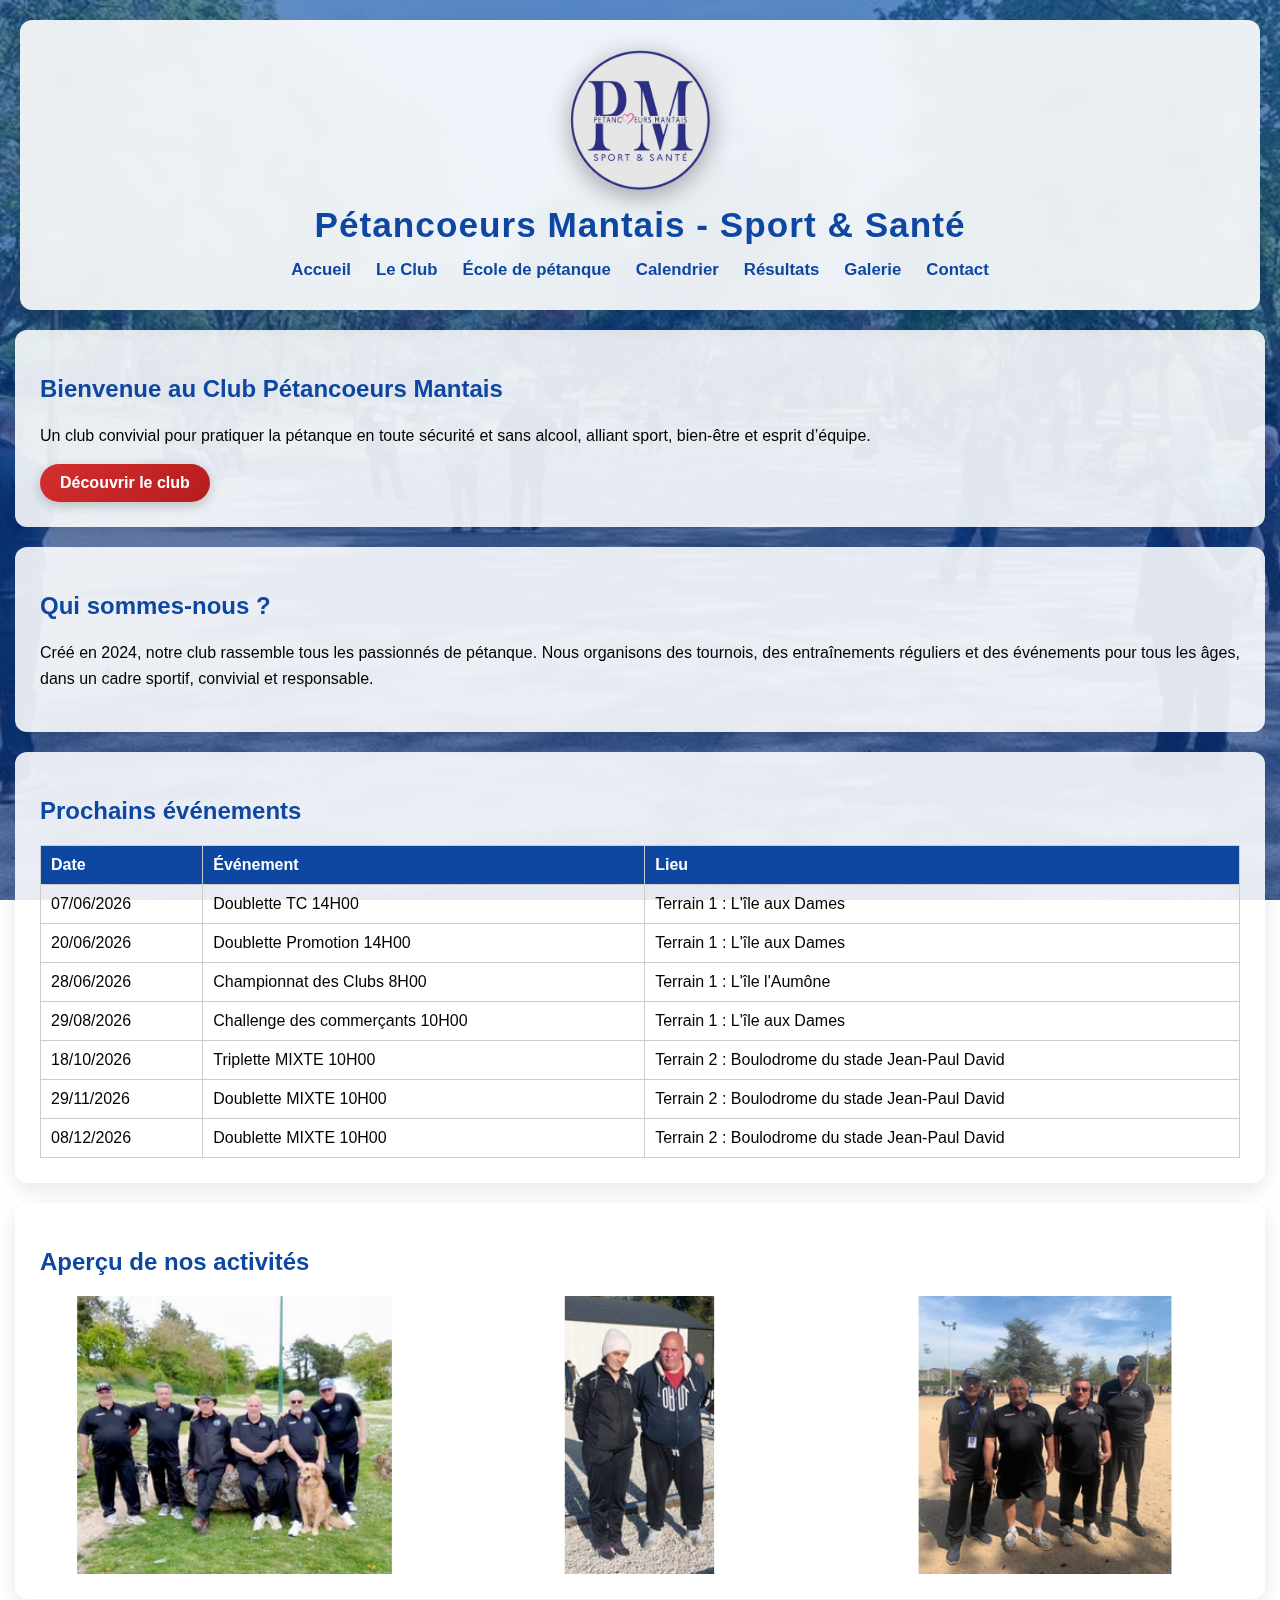
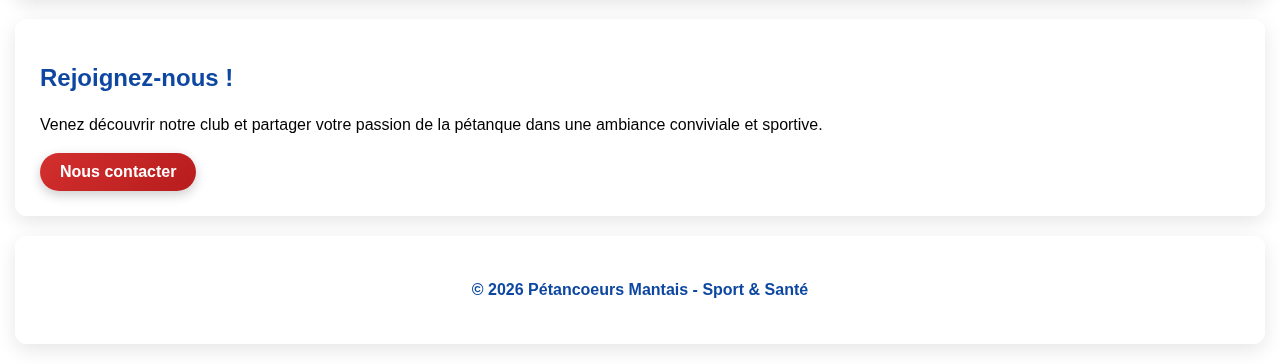
<file: index.html>
<!DOCTYPE html>
<html lang="fr">

<head>
    <meta charset="UTF-8">
    <meta name="viewport" content="width=device-width, initial-scale=1.0">
    <meta name="description" content="Club Pétancoeurs Mantais - Sport & Santé. Club de pétanque convivial, compétitions, entraînements et événements sans alcool.">
    <meta name="author" content="Pétancoeurs Mantais">
    <title>Pétancoeurs Mantais - Accueil</title>

    <link rel="stylesheet" href="style.css">
</head>

<body>

<header>
    <div class="header-content">
        <img src="images/logopm.png" alt="Logo du club Pétancoeurs Mantais" class="logo">
        <h1>Pétancoeurs Mantais - Sport & Santé</h1>

        <nav aria-label="Navigation principale">
            <a href="index.html">Accueil</a>
            <a href="club.html">Le Club</a>
            <a href="ecole.html">École de pétanque</a>
            <a href="calendrier.html">Calendrier</a>
            <a href="resultats.html">Résultats</a>
            <a href="galerie.html">Galerie</a>
            <a href="contact.html">Contact</a>
        </nav>
    </div>
</header>

<main>

    <!-- HERO -->
    <section class="hero">
        <div class="hero-content">
            <h2>Bienvenue au Club Pétancoeurs Mantais</h2>
            <p>
                Un club convivial pour pratiquer la pétanque en toute sécurité et sans alcool,
                alliant sport, bien-être et esprit d’équipe.
            </p>
            <a href="club.html" class="btn">Découvrir le club</a>
        </div>
    </section>

    <!-- PRESENTATION -->
    <section class="presentation">
        <h2>Qui sommes-nous ?</h2>
        <p>
            Créé en 2024, notre club rassemble tous les passionnés de pétanque.
            Nous organisons des tournois, des entraînements réguliers et des événements
            pour tous les âges, dans un cadre sportif, convivial et responsable.
        </p>
    </section>

    <!-- EVENEMENTS -->
    <section class="evenements">
        <h2>Prochains événements</h2>

        <div class="table-wrapper">
            <table>
                <thead>
                    <tr>
                        <th>Date</th>
                        <th>Événement</th>
                        <th>Lieu</th>
                    </tr>
                </thead>

                <tbody>
                    <tr>
                        <td>07/06/2026</td>
                        <td>Doublette TC 14H00</td>
                        <td>Terrain 1 : L'île aux Dames</td>
                    </tr>
                    <tr>
                        <td>20/06/2026</td>
                        <td>Doublette Promotion 14H00</td>
                        <td>Terrain 1 : L'île aux Dames</td>
                    </tr>
                    <tr>
                        <td>28/06/2026</td>
                        <td>Championnat des Clubs 8H00</td>
                        <td>Terrain 1 : L'île l'Aumône</td>
                    </tr>
                    <tr>
                        <td>29/08/2026</td>
                        <td>Challenge des commerçants 10H00</td>
                        <td>Terrain 1 : L'île aux Dames</td>
                    </tr>
                    <tr>
                        <td>18/10/2026</td>
                        <td>Triplette MIXTE 10H00</td>
                        <td>Terrain 2 : Boulodrome du stade Jean-Paul David</td>
                    </tr>
                    <tr>
                        <td>29/11/2026</td>
                        <td>Doublette MIXTE 10H00</td>
                        <td>Terrain 2 : Boulodrome du stade Jean-Paul David</td>
                    </tr>
                    <tr>
                        <td>08/12/2026</td>
                        <td>Doublette MIXTE 10H00</td>
                        <td>Terrain 2 : Boulodrome du stade Jean-Paul David</td>
                    </tr>
                </tbody>
            </table>
        </div>
    </section>

    <!-- GALERIE -->
    <section class="gallery-preview">
        <h2>Aperçu de nos activités</h2>

        <div class="gallery">
            <img src="images/p1.jpg" alt="Tournoi de pétanque du club">
            <img src="images/p2.png" alt="Entraînement au boulodrome">
            <img src="images/p3.png" alt="Équipe du club Pétancoeurs Mantais">
        </div>
    </section>

    <!-- CALL TO ACTION -->
    <section class="cta">
        <h2>Rejoignez-nous !</h2>
        <p>
            Venez découvrir notre club et partager votre passion
            de la pétanque dans une ambiance conviviale et sportive.
        </p>
        <a href="contact.html" class="btn">Nous contacter</a>
    </section>

</main>

<footer>
    <p>© 2026 Pétancoeurs Mantais - Sport & Santé</p>
</footer>

</body>
</html>
</file>
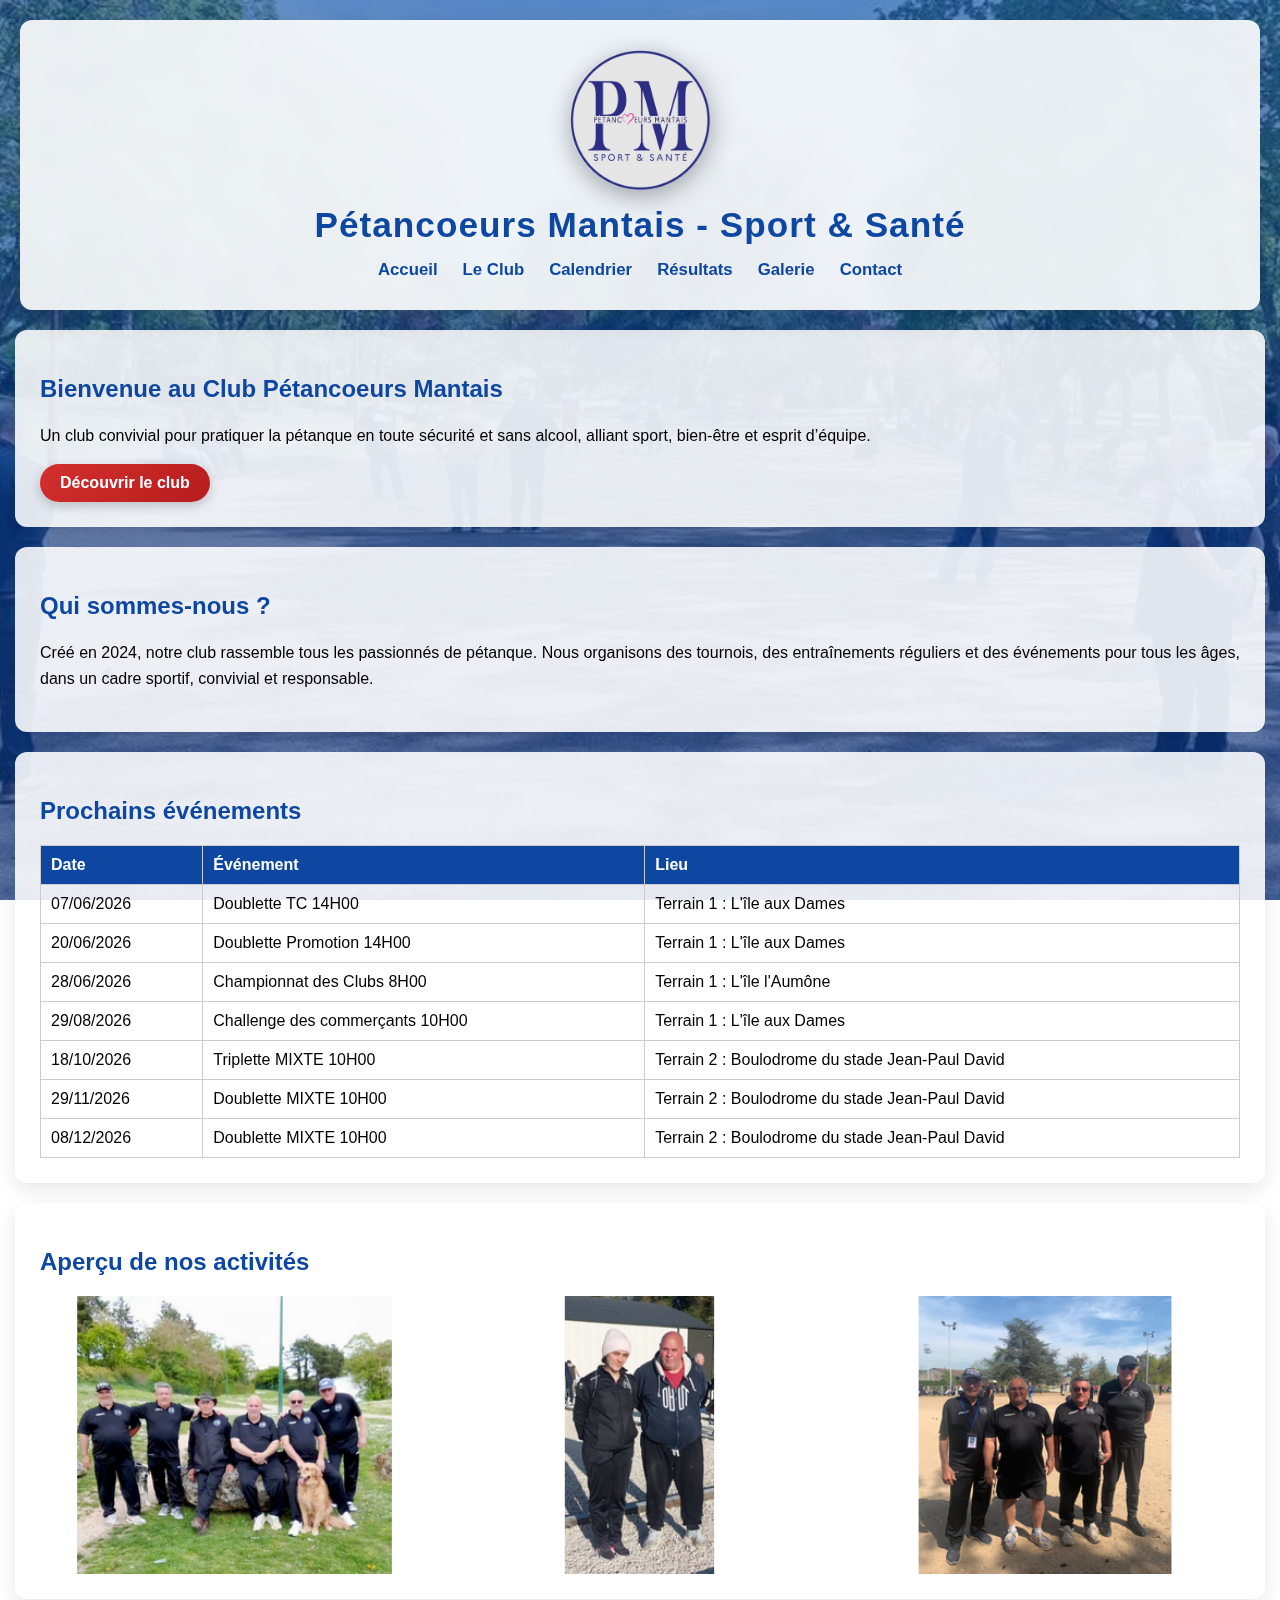
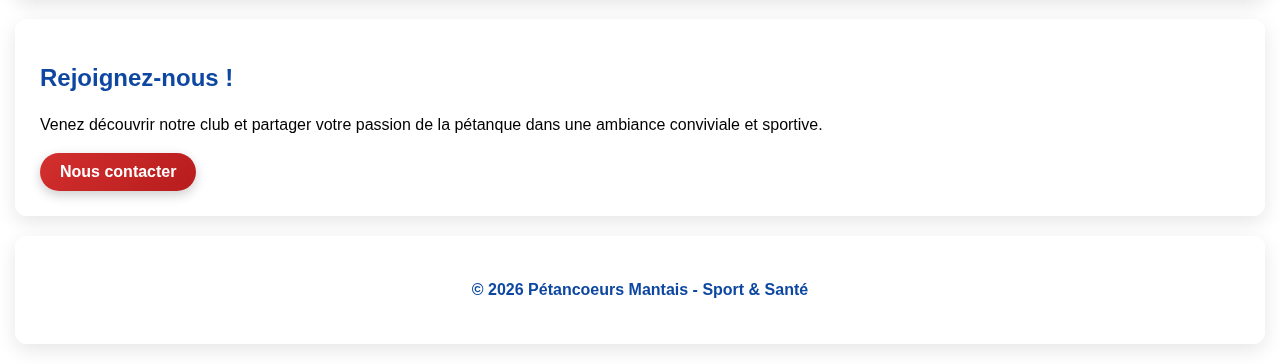
<file: PM/index.html>
<!DOCTYPE html>
<html lang="fr">

<head>
    <meta charset="UTF-8">
    <meta name="viewport" content="width=device-width, initial-scale=1.0">
    <meta name="description" content="Club Pétancoeurs Mantais - Sport & Santé. Club de pétanque convivial, compétitions, entraînements et événements sans alcool.">
    <meta name="author" content="Pétancoeurs Mantais">
    <title>Pétancoeurs Mantais - Accueil</title>

    <link rel="stylesheet" href="style.css">
</head>

<body>

<header>
    <div class="header-content">
        <img src="images/logopm.png" alt="Logo du club Pétancoeurs Mantais" class="logo">
        <h1>Pétancoeurs Mantais - Sport & Santé</h1>

        <nav aria-label="Navigation principale">
            <a href="index.html">Accueil</a>
            <a href="club.html">Le Club</a>
            <a href="calendrier.html">Calendrier</a>
            <a href="resultats.html">Résultats</a>
            <a href="galerie.html">Galerie</a>
            <a href="contact.html">Contact</a>
        </nav>
    </div>
</header>

<main>

    <!-- HERO -->
    <section class="hero">
        <div class="hero-content">
            <h2>Bienvenue au Club Pétancoeurs Mantais</h2>
            <p>
                Un club convivial pour pratiquer la pétanque en toute sécurité et sans alcool,
                alliant sport, bien-être et esprit d’équipe.
            </p>
            <a href="club.html" class="btn">Découvrir le club</a>
        </div>
    </section>

    <!-- PRESENTATION -->
    <section class="presentation">
        <h2>Qui sommes-nous ?</h2>
        <p>
            Créé en 2024, notre club rassemble tous les passionnés de pétanque.
            Nous organisons des tournois, des entraînements réguliers et des événements
            pour tous les âges, dans un cadre sportif, convivial et responsable.
        </p>
    </section>

    <!-- EVENEMENTS -->
    <section class="evenements">
        <h2>Prochains événements</h2>

        <div class="table-wrapper">
            <table>
                <thead>
                    <tr>
                        <th>Date</th>
                        <th>Événement</th>
                        <th>Lieu</th>
                    </tr>
                </thead>

                <tbody>
                    <tr>
                        <td>07/06/2026</td>
                        <td>Doublette TC 14H00</td>
                        <td>Terrain 1 : L'île aux Dames</td>
                    </tr>
                    <tr>
                        <td>20/06/2026</td>
                        <td>Doublette Promotion 14H00</td>
                        <td>Terrain 1 : L'île aux Dames</td>
                    </tr>
                    <tr>
                        <td>28/06/2026</td>
                        <td>Championnat des Clubs 8H00</td>
                        <td>Terrain 1 : L'île l'Aumône</td>
                    </tr>
                    <tr>
                        <td>29/08/2026</td>
                        <td>Challenge des commerçants 10H00</td>
                        <td>Terrain 1 : L'île aux Dames</td>
                    </tr>
                    <tr>
                        <td>18/10/2026</td>
                        <td>Triplette MIXTE 10H00</td>
                        <td>Terrain 2 : Boulodrome du stade Jean-Paul David</td>
                    </tr>
                    <tr>
                        <td>29/11/2026</td>
                        <td>Doublette MIXTE 10H00</td>
                        <td>Terrain 2 : Boulodrome du stade Jean-Paul David</td>
                    </tr>
                    <tr>
                        <td>08/12/2026</td>
                        <td>Doublette MIXTE 10H00</td>
                        <td>Terrain 2 : Boulodrome du stade Jean-Paul David</td>
                    </tr>
                </tbody>
            </table>
        </div>
    </section>

    <!-- GALERIE -->
    <section class="gallery-preview">
        <h2>Aperçu de nos activités</h2>

        <div class="gallery">
            <img src="images/p1.jpg" alt="Tournoi de pétanque du club">
            <img src="images/p2.png" alt="Entraînement au boulodrome">
            <img src="images/p3.png" alt="Équipe du club Pétancoeurs Mantais">
        </div>
    </section>

    <!-- CALL TO ACTION -->
    <section class="cta">
        <h2>Rejoignez-nous !</h2>
        <p>
            Venez découvrir notre club et partager votre passion
            de la pétanque dans une ambiance conviviale et sportive.
        </p>
        <a href="contact.html" class="btn">Nous contacter</a>
    </section>

</main>

<footer>
    <p>© 2026 Pétancoeurs Mantais - Sport & Santé</p>
</footer>

</body>
</html>
</file>
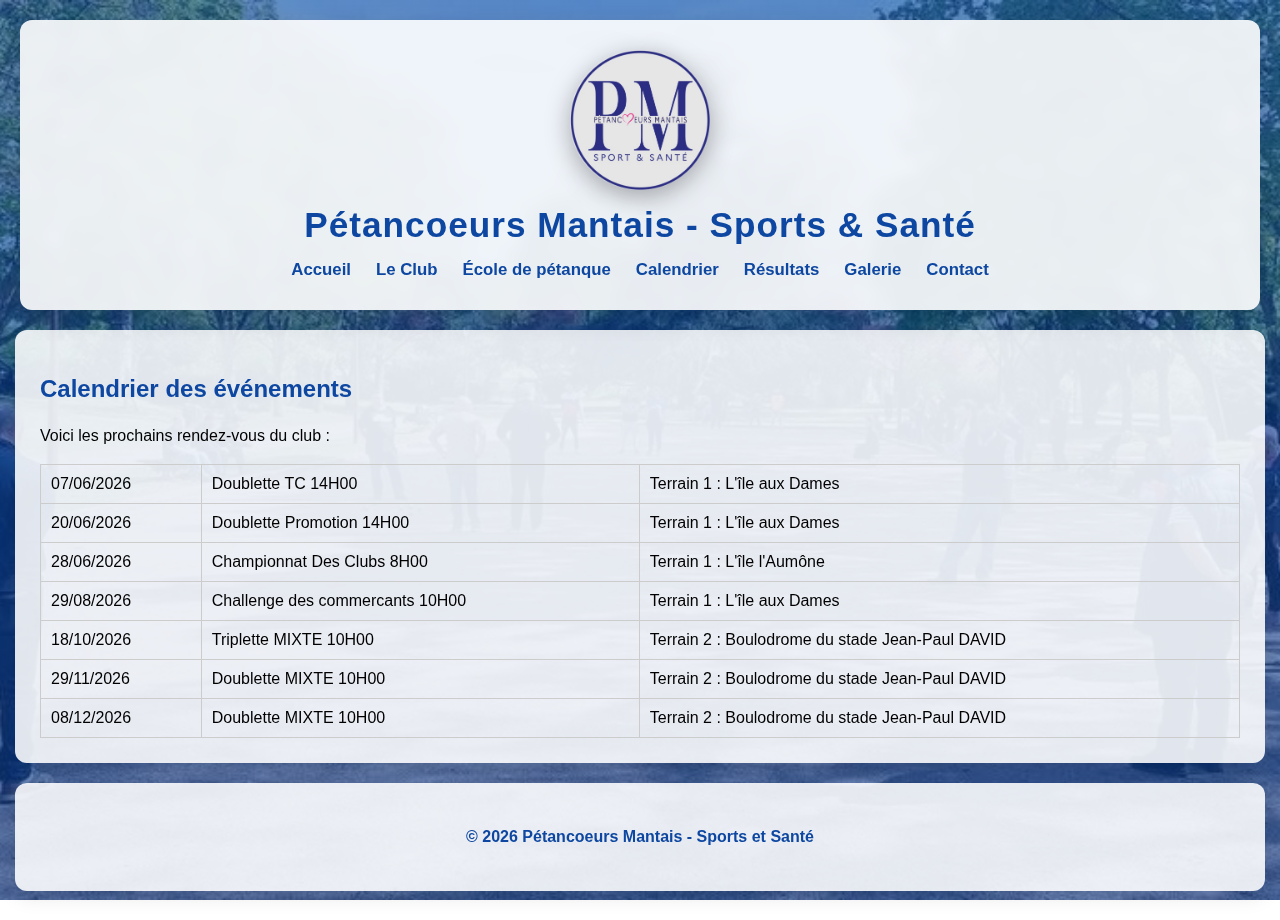
<file: calendrier.html>
<!DOCTYPE html>
<html lang="fr">
<head>
    <meta charset="UTF-8">
    <title>Pétancoeurs Mantais - Calendrier</title>
    <link rel="stylesheet" href="style.css">
</head>
<body>

<header>
        <img src="images/logopm.png" alt="Logo Pétancoeurs Mantais" class="logo">
    <h1>Pétancoeurs Mantais - Sports & Santé</h1>
    <nav>
        <a href="index.html">Accueil</a>
        <a href="club.html">Le Club</a>
        <a href="ecole.html">École de pétanque</a>
        <a href="calendrier.html">Calendrier</a>
        <a href="resultats.html">Résultats</a>
        <a href="galerie.html">Galerie</a>
        <a href="contact.html">Contact</a>
    </nav>
</header>

<section class="calendar">
    <h2>Calendrier des événements</h2>
    <p>Voici les prochains rendez-vous du club :</p>

    <table>
        <thead>
            <tr>
                <td>07/06/2026</td>
                <td>Doublette TC 14H00</td>
                <td>Terrain 1 : L'île aux Dames</td>
            </tr>
            <tr>
                <td>20/06/2026</td>
                <td>Doublette Promotion 14H00</td>
                <td>Terrain 1 : L'île aux Dames</td>
            </tr>
            <tr>
                <td>28/06/2026</td>
                <td>Championnat Des Clubs 8H00</td>
                <td>Terrain 1 : L'île l'Aumône </td>
            </tr>
            <tr>
                <td>29/08/2026</td>
                <td>Challenge des commercants 10H00</td>
                <td>Terrain 1 : L'île aux Dames </td>
            </tr>
            <tr>
                 <td>18/10/2026</td>
                <td>Triplette MIXTE 10H00</td>
                <td>Terrain 2 : Boulodrome du stade Jean-Paul DAVID </td>
             </tr>
            <tr>
                 <td>29/11/2026</td>
                <td> Doublette MIXTE 10H00</td>
                <td>Terrain 2 : Boulodrome du stade Jean-Paul DAVID </td>

             </tr>
            <tr>
                 <td>08/12/2026</td>
                <td> Doublette MIXTE 10H00</td>
                <td>Terrain 2 : Boulodrome du stade Jean-Paul DAVID </td>
    
            </tr>
        </tbody>
    </table>
</section>

<footer>
    <p>© 2026 Pétancoeurs Mantais - Sports et Santé</p>
</footer>

</body>
</html>
</file>
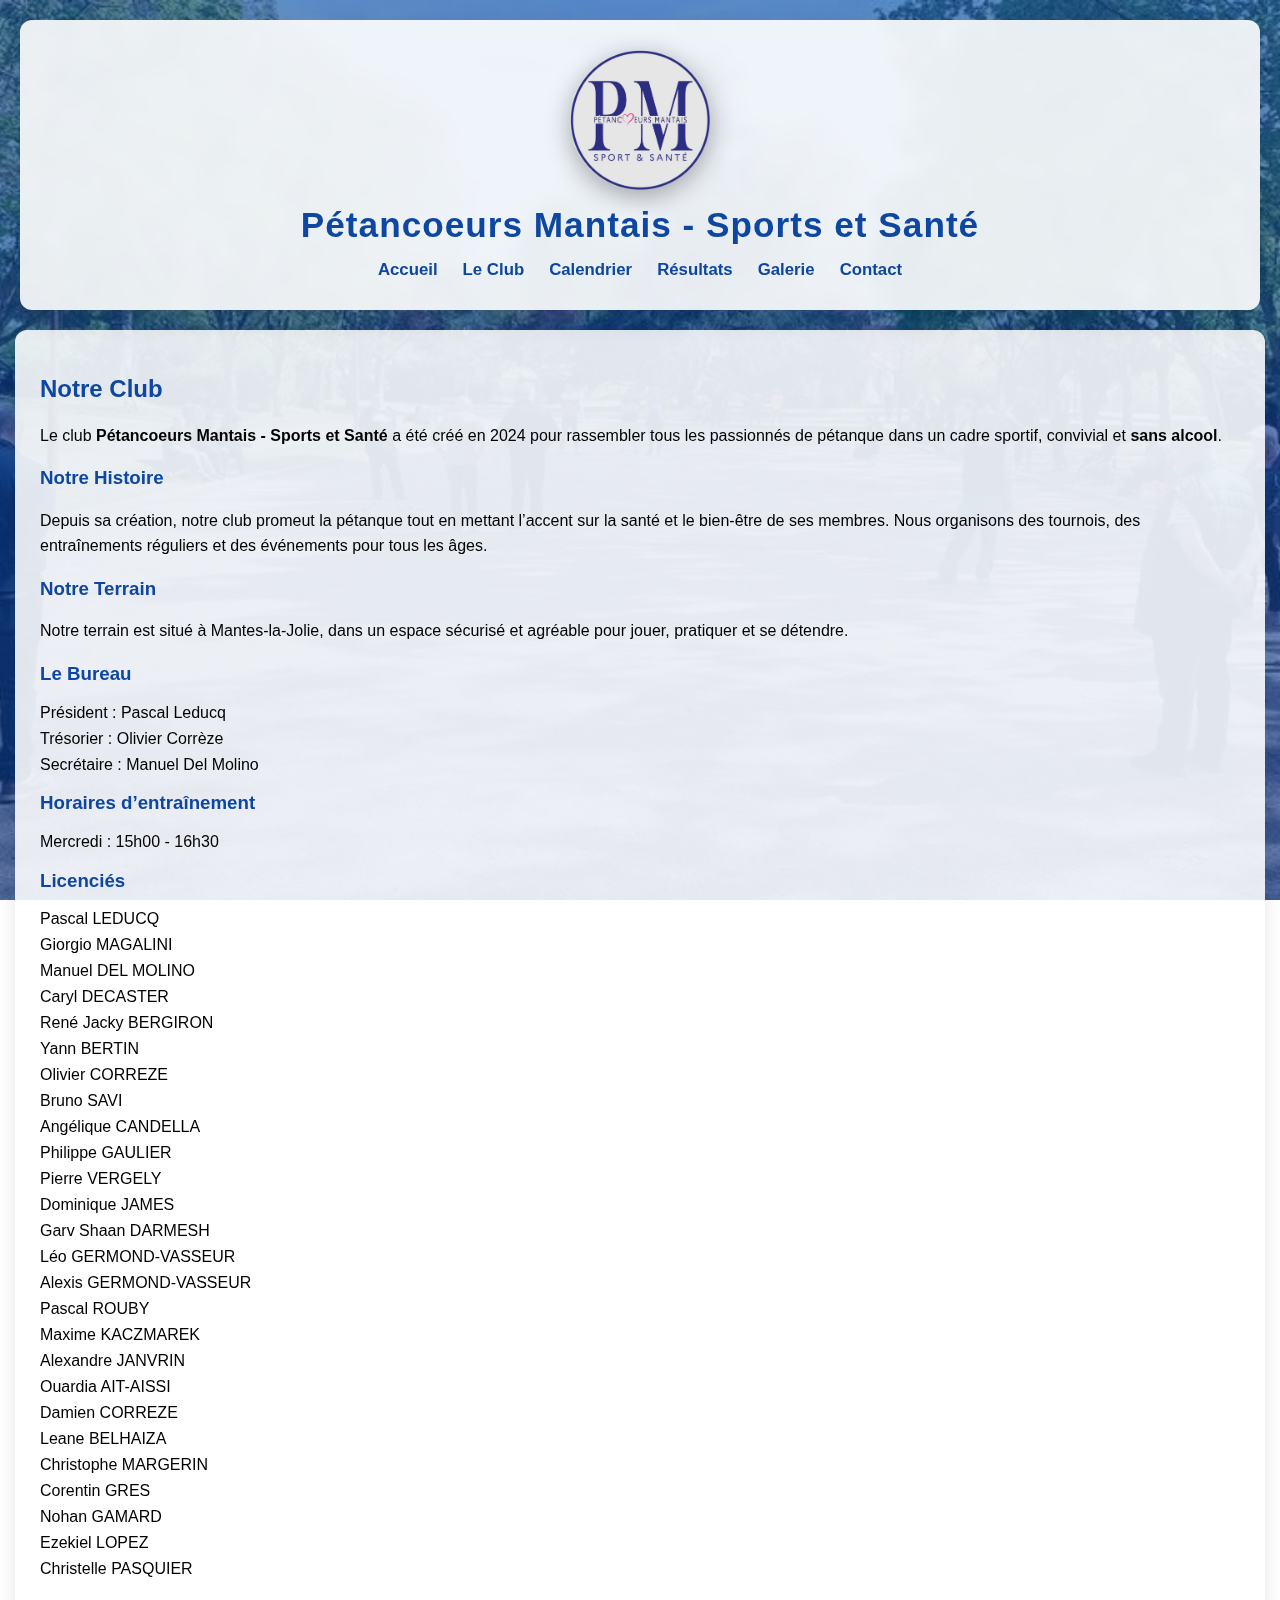
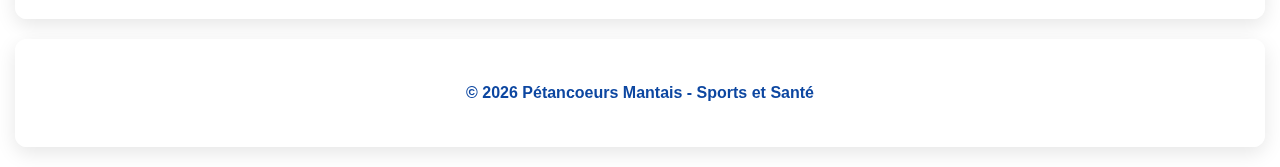
<file: club.html>
<!DOCTYPE html>
<html lang="fr">
<head>
    <meta charset="UTF-8">
    <title>Pétancoeurs Mantais - Le Club</title>
    <link rel="stylesheet" href="style.css">
</head>
<body>

<header>
    <img src="images/logopm.png" alt="Logo Pétancoeurs Mantais" class="logo">
    <h1>Pétancoeurs Mantais - Sports et Santé</h1>
    <nav>
        <a href="index.html">Accueil</a>
        <a href="club.html">Le Club</a>
        <a href="calendrier.html">Calendrier</a>
        <a href="resultats.html">Résultats</a>
        <a href="galerie.html">Galerie</a>
        <a href="contact.html">Contact</a>
    </nav>
</header>

<section class="club-info">
    <h2>Notre Club</h2>
    <p>Le club <strong>Pétancoeurs Mantais - Sports et Santé</strong> a été créé en 2024 pour rassembler tous les passionnés de pétanque dans un cadre sportif, convivial et <strong>sans alcool</strong>.</p>

    <h3>Notre Histoire</h3>
    <p>Depuis sa création, notre club promeut la pétanque tout en mettant l’accent sur la santé et le bien-être de ses membres. Nous organisons des tournois, des entraînements réguliers et des événements pour tous les âges.</p>

    <h3>Notre Terrain</h3>
    <p>Notre terrain est situé à Mantes-la-Jolie, dans un espace sécurisé et agréable pour jouer, pratiquer et se détendre.</p>

    <h3>Le Bureau</h3>
    <ul>
        <li>Président : Pascal Leducq</li>
        <li>Trésorier : Olivier Corrèze</li>
        <li>Secrétaire : Manuel Del Molino</li>
    </ul>

    <h3>Horaires d’entraînement</h3>
    <ul>
        <li>Mercredi : 15h00 - 16h30</li>
    </ul>

    <h3>Licenciés</h3>
    <ul>
        <li>Pascal LEDUCQ</li>
        <li>Giorgio MAGALINI</li>
        <li>Manuel DEL MOLINO</li>
        <li>Caryl DECASTER</li>
        <li>René Jacky BERGIRON</li>
        <li>Yann BERTIN</li>
        <li>Olivier CORREZE</li>
        <li>Bruno SAVI</li>
        <li>Angélique CANDELLA</li>
        <li>Philippe GAULIER</li>
        <li>Pierre VERGELY</li>
        <li>Dominique JAMES</li>
        <li>Garv Shaan DARMESH</li>
        <li>Léo GERMOND-VASSEUR</li>
        <li>Alexis GERMOND-VASSEUR</li>
        <li>Pascal ROUBY</li>
        <li>Maxime KACZMAREK</li>
        <li>Alexandre JANVRIN</li>
        <li>Ouardia AIT-AISSI</li>
        <li>Damien CORREZE</li>
        <li>Leane BELHAIZA</li>
        <li>Christophe MARGERIN</li>
        <li>Corentin GRES</li>
        <li>Nohan GAMARD</li>
        <li>Ezekiel LOPEZ</li>
        <li>Christelle PASQUIER</li>
    </ul>
</section>

<footer>
    <p>© 2026 Pétancoeurs Mantais - Sports et Santé</p>
</footer>

</body>
</html>
</file>
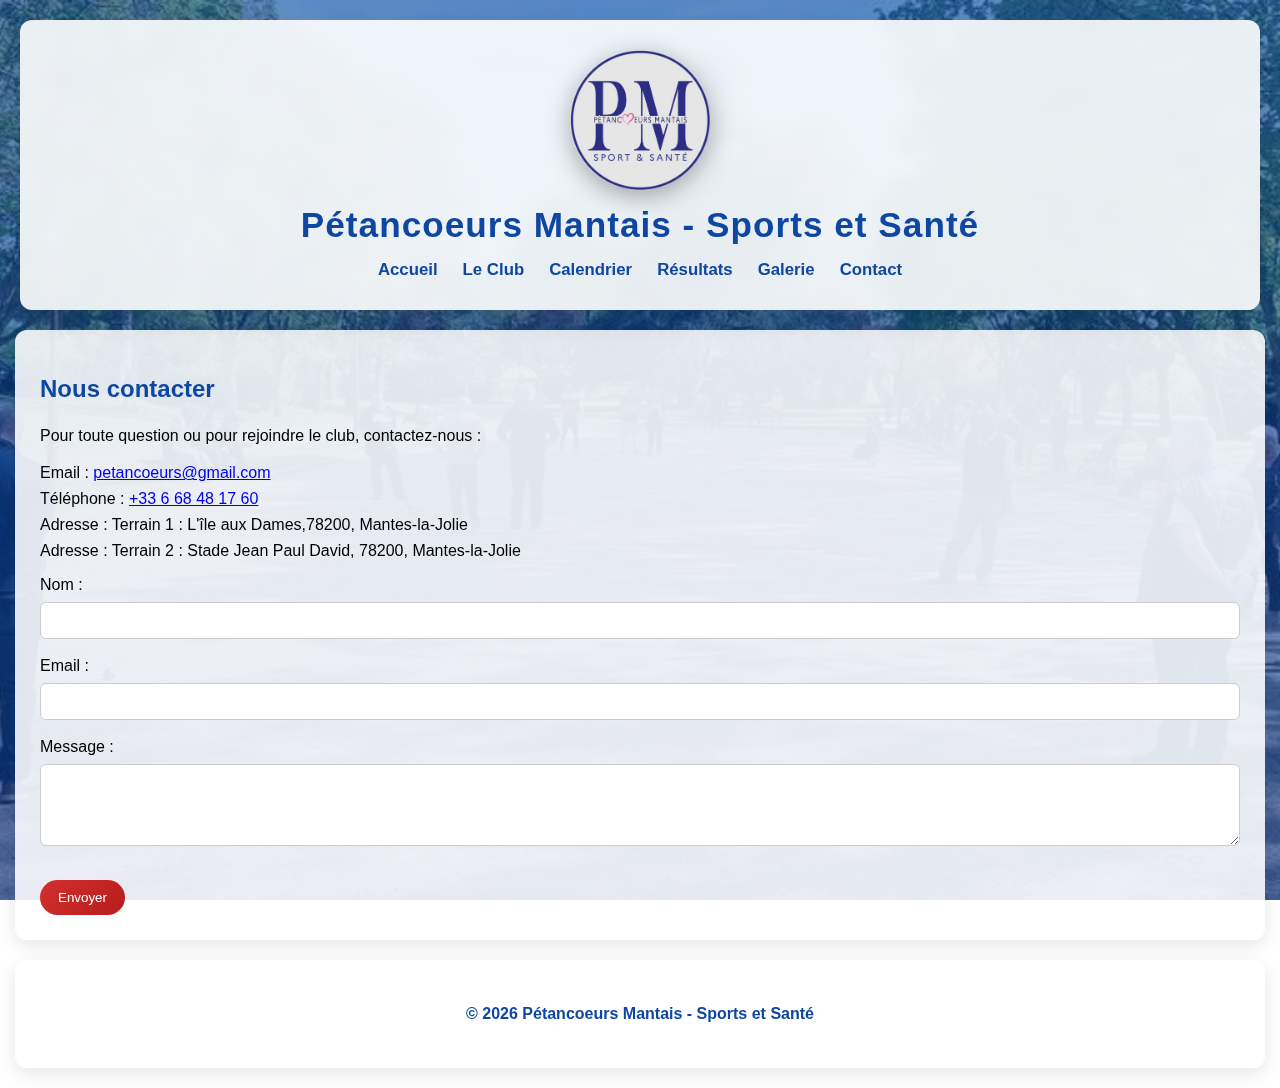
<file: contact.html>
<!DOCTYPE html>
<html lang="fr">
<head>
    <meta charset="UTF-8">
    <title>Contact - Pétancoeurs Mantais</title>
    <link rel="stylesheet" href="style.css">
</head>
<body>

<header>
    <img src="images/logopm.png" alt="Logo Pétancoeurs Mantais" class="logo">
    <h1>Pétancoeurs Mantais - Sports et Santé</h1>
    <nav>
        <a href="index.html">Accueil</a>
        <a href="club.html">Le Club</a>
        <a href="calendrier.html">Calendrier</a>
        <a href="resultats.html">Résultats</a>
        <a href="galerie.html">Galerie</a>
        <a href="contact.html">Contact</a>
    </nav>
</header>

<section class="contact">
    <h2>Nous contacter</h2>
    <p>Pour toute question ou pour rejoindre le club, contactez-nous :</p>

    <ul>
        <li>Email : <a href="mailto:petancoeurs@gmail.com">petancoeurs@gmail.com</a></li>
        <li>Téléphone : <a href="tel:++33668481760">+33 6 68 48 17 60</a></li>
        <li>Adresse : Terrain 1 : L'île aux Dames,78200, Mantes-la-Jolie</li> 
        <li>Adresse : Terrain 2 : Stade Jean Paul David, 78200, Mantes-la-Jolie</li>
    </ul>

    <form action="#" method="post">
        <label for="nom">Nom :</label><br>
        <input type="text" id="nom" name="nom" required><br><br>

        <label for="email">Email :</label><br>
        <input type="email" id="email" name="email" required><br><br>

        <label for="message">Message :</label><br>
        <textarea id="message" name="message" rows="4" required></textarea><br><br>

        <button type="submit" class="btn">Envoyer</button>
    </form>
</section>

<footer>
    <p>© 2026 Pétancoeurs Mantais - Sports et Santé</p>
</footer>

</body>
</html>
</file>
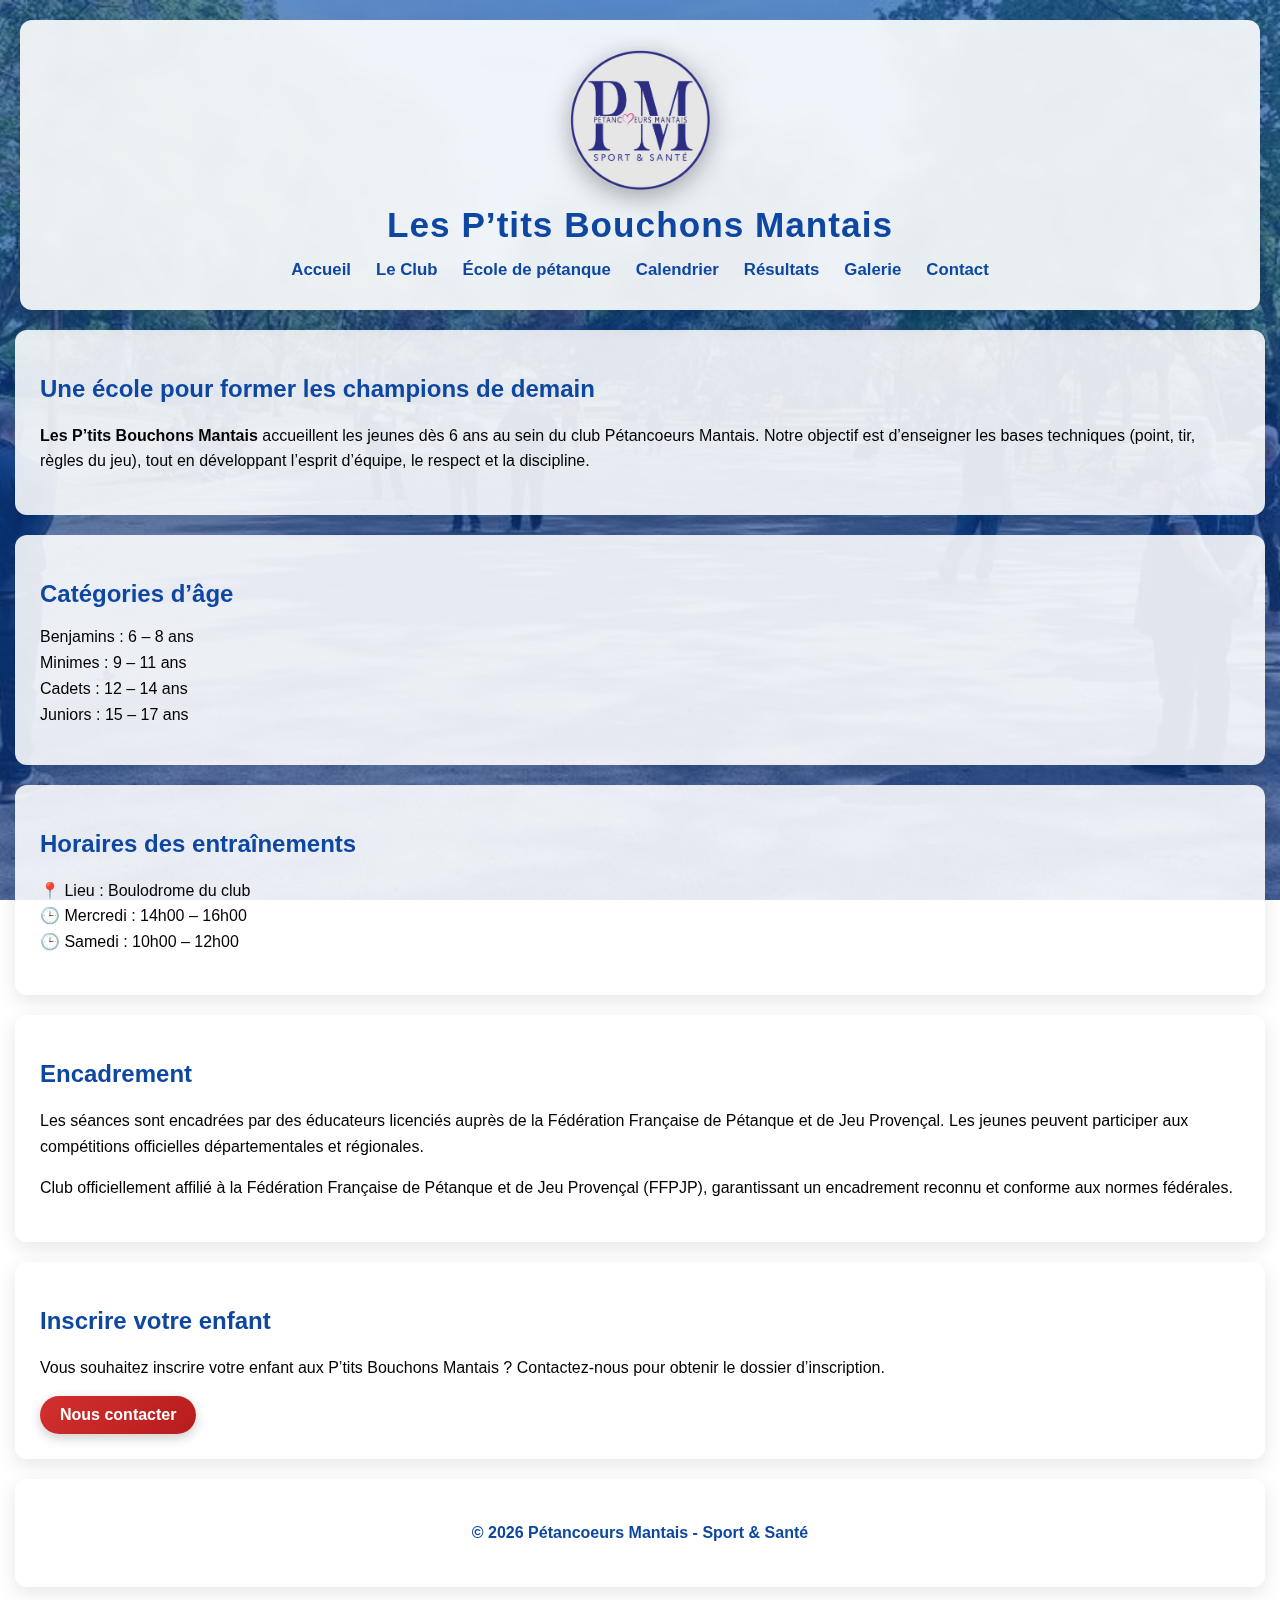
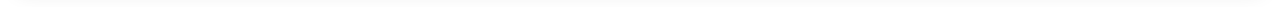
<file: ecole.html>
<!DOCTYPE html>
<html lang="fr">

<head>
    <meta charset="UTF-8">
    <meta name="viewport" content="width=device-width, initial-scale=1.0">
    <meta name="description" content="Les P’tits Bouchons Mantais - École de pétanque du club Pétancoeurs Mantais. Formation des jeunes joueurs.">
    <meta name="author" content="Pétancoeurs Mantais">
    <title>Les P’tits Bouchons Mantais - École de Pétanque</title>

    <link rel="stylesheet" href="style.css">
</head>

<body>

<header>
    <div class="header-content">
        <img src="images/logopm.png" alt="Logo du club Pétancoeurs Mantais" class="logo">
        <h1>Les P’tits Bouchons Mantais</h1>

        <nav aria-label="Navigation principale">
            <a href="index.html">Accueil</a>
            <a href="club.html">Le Club</a>
            <a href="ecole.html">École de pétanque</a>
            <a href="calendrier.html">Calendrier</a>
            <a href="resultats.html">Résultats</a>
            <a href="galerie.html">Galerie</a>
            <a href="contact.html">Contact</a>
        </nav>
    </div>
</header>

<main>

    <!-- PRESENTATION -->
    <section class="presentation">
        <h2>Une école pour former les champions de demain</h2>
        <p>
            <strong>Les P’tits Bouchons Mantais</strong> accueillent les jeunes dès 6 ans
            au sein du club Pétancoeurs Mantais.
            Notre objectif est d’enseigner les bases techniques (point, tir, règles du jeu),
            tout en développant l’esprit d’équipe, le respect et la discipline.
        </p>
    </section>

    <!-- CATEGORIES -->
    <section class="evenements">
        <h2>Catégories d’âge</h2>
        <ul>
            <li>Benjamins : 6 – 8 ans</li>
            <li>Minimes : 9 – 11 ans</li>
            <li>Cadets : 12 – 14 ans</li>
            <li>Juniors : 15 – 17 ans</li>
        </ul>
    </section>

    <!-- HORAIRES -->
    <section class="evenements">
        <h2>Horaires des entraînements</h2>
        <p>
            📍 Lieu : Boulodrome du club<br>
            🕒 Mercredi : 14h00 – 16h00<br>
            🕒 Samedi : 10h00 – 12h00
        </p>
    </section>

    <!-- ENCADREMENT -->
    <section class="presentation">
        <h2>Encadrement</h2>
        <p>
            Les séances sont encadrées par des éducateurs licenciés auprès de la
            Fédération Française de Pétanque et de Jeu Provençal.
            Les jeunes peuvent participer aux compétitions officielles départementales et régionales.
        </p>

        <p>
            Club officiellement affilié à la Fédération Française de Pétanque et de Jeu Provençal (FFPJP),
            garantissant un encadrement reconnu et conforme aux normes fédérales.
        </p>
    </section>

    <!-- CTA -->
    <section class="cta">
        <h2>Inscrire votre enfant</h2>
        <p>
            Vous souhaitez inscrire votre enfant aux P’tits Bouchons Mantais ?
            Contactez-nous pour obtenir le dossier d’inscription.
        </p>
        <a href="contact.html" class="btn">Nous contacter</a>
    </section>

</main>

<footer>
    <p>© 2026 Pétancoeurs Mantais - Sport & Santé</p>
</footer>

</body>
</html>
</file>
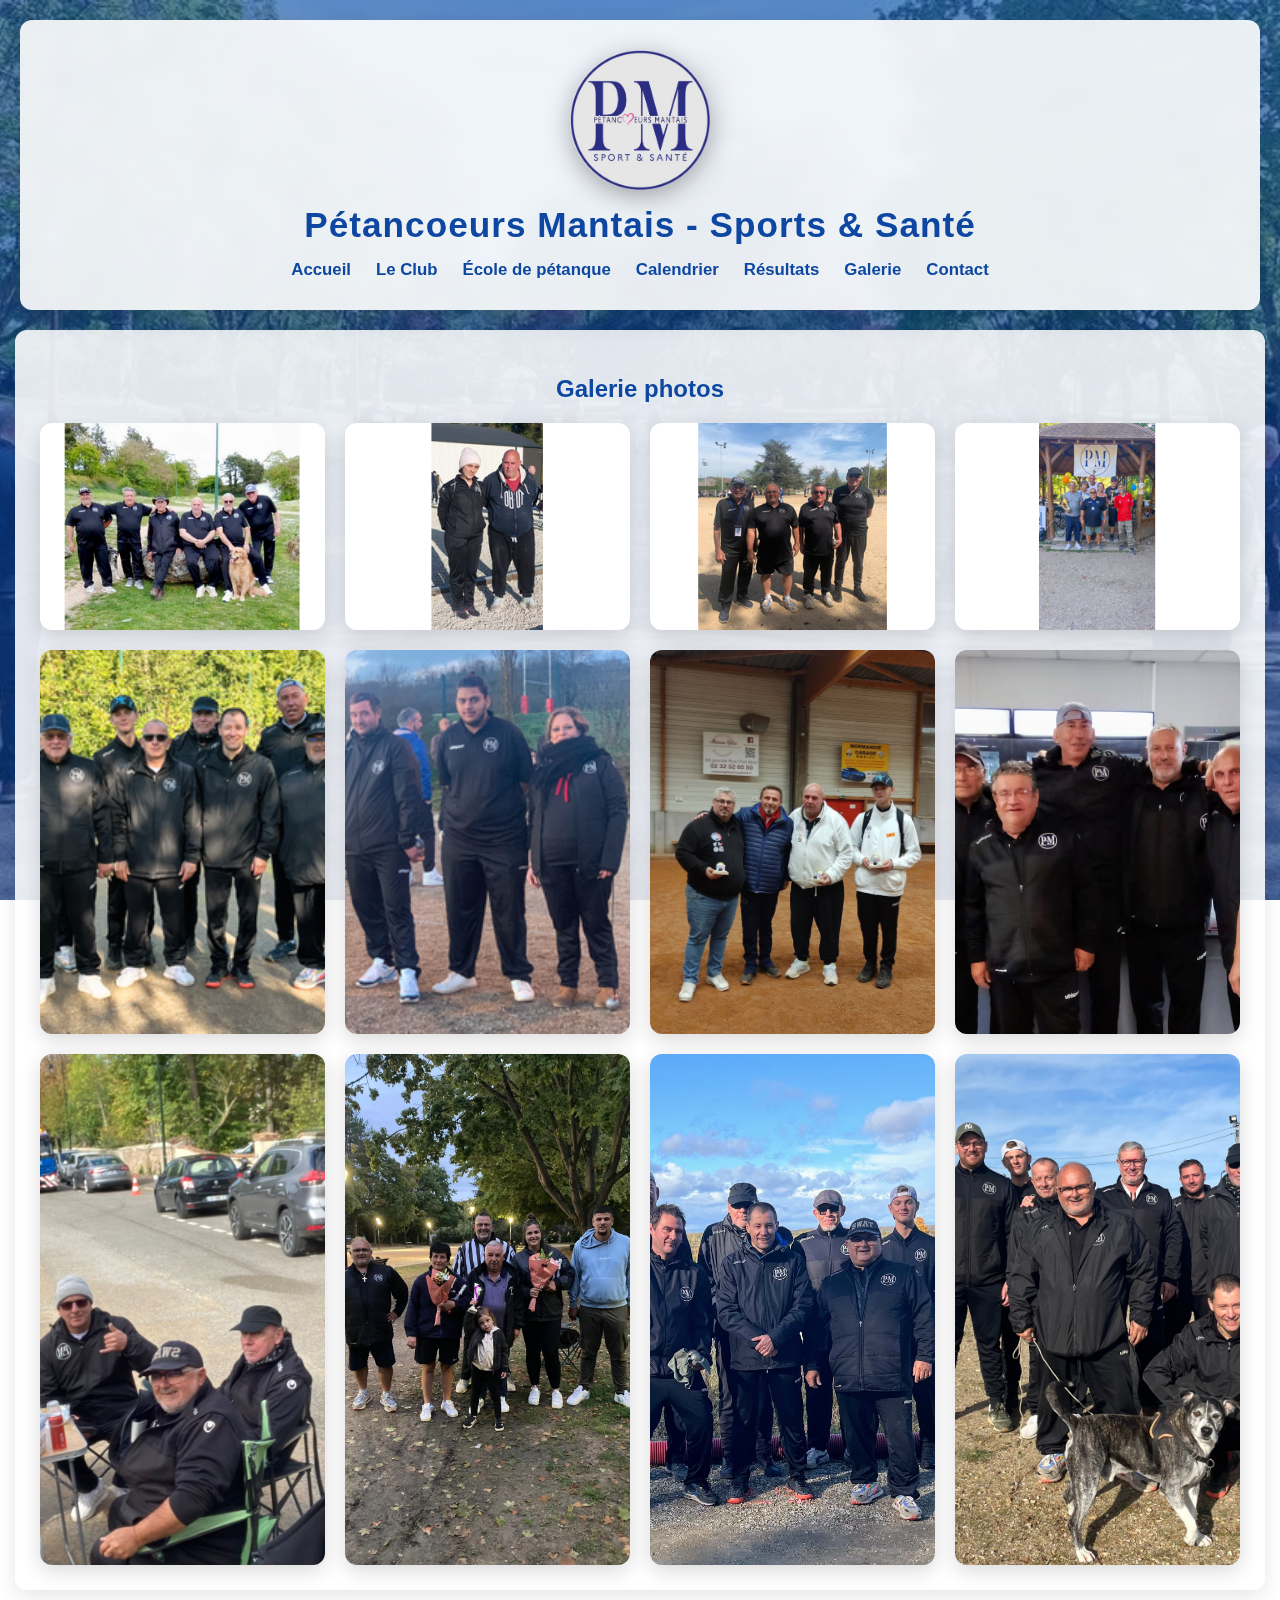
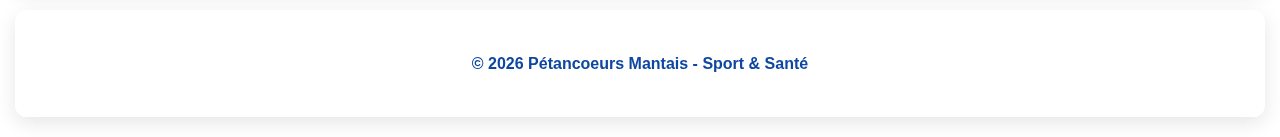
<file: galerie.html>
<!DOCTYPE html>
<html lang="fr">
<head>
    <meta charset="UTF-8">
    <meta name="viewport" content="width=device-width, initial-scale=1.0">
    <title>Pétancoeurs Mantais - Galerie</title>
    <link rel="stylesheet" href="style.css">
</head>

<body>

<header>
    <img src="images/logopm.png" alt="Logo Pétancoeurs Mantais" class="logo">
    <h1>Pétancoeurs Mantais - Sports & Santé</h1>

    <nav>
        <a href="index.html">Accueil</a>
        <a href="club.html">Le Club</a>
        <a href="ecole.html">École de pétanque</a>
        <a href="calendrier.html">Calendrier</a>
        <a href="resultats.html">Résultats</a>
        <a href="galerie.html">Galerie</a>
        <a href="contact.html">Contact</a>
    </nav>
</header>

<main>
    <section class="gallery-section">
        <h2>Galerie photos</h2>

        <div class="gallery-grid">
            <div class="gallery-item">
                <img src="images/p1.jpg" alt="Tournoi de pétanque">
            </div>

            <div class="gallery-item">
                <img src="images/p2.png" alt="Entraînement au boulodrome">
            </div>

            <div class="gallery-item">
                <img src="images/p3.png" alt="Équipe du club">
            </div>

            <div class="gallery-item">
                <img src="images/p4.jpg" alt="Compétition officielle">
            </div>

            <div class="gallery-item">
                <img src="images/p5.png" alt="Moment convivial du club">
            </div>

            <div class="gallery-item">
                <img src="images/p6.png" alt="Remise de récompenses">
            </div>

            <div class="gallery-item">
                <img src="images/p7.jpg" alt="Remise de récompenses">
            </div>

            <div class="gallery-item">
                <img src="images/p8.jpg" alt="Remise de récompenses">
            </div>

            <div class="gallery-item">
                <img src="images/p9.jpg" alt="Remise de récompenses">
            </div>

            <div class="gallery-item">
                <img src="images/p10.jpg" alt="Remise de récompenses">
            </div>

            <div class="gallery-item">
                <img src="images/p6.heic" alt="Remise de récompenses">
            </div>

            <div class="gallery-item">
                <img src="images/p11.heic" alt="Remise de récompenses">
            </div>
        </div>
    </section>
</main>

<footer>
    <p>© 2026 Pétancoeurs Mantais - Sport & Santé</p>
</footer>

</body>
</html>
</file>
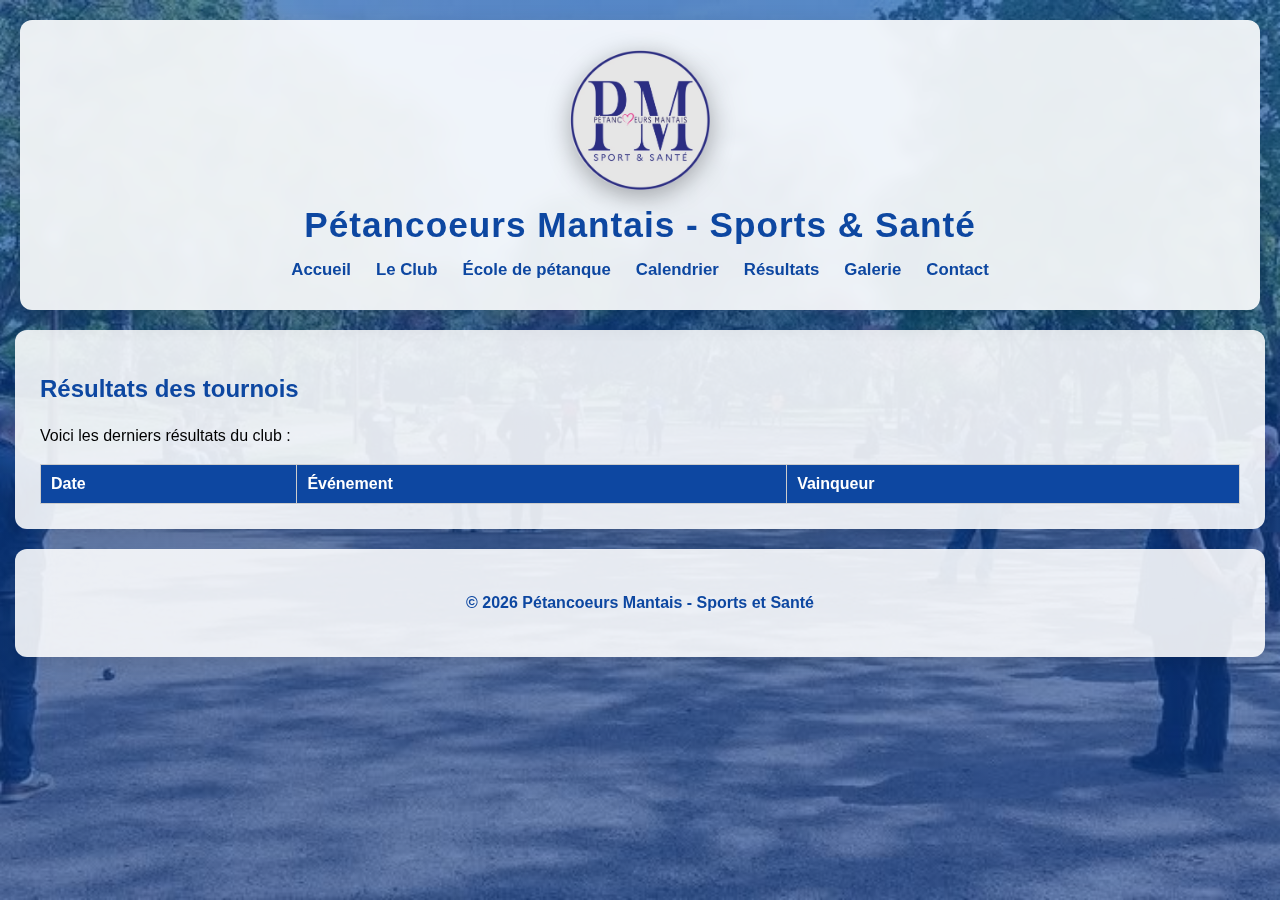
<file: resultats.html>
<!DOCTYPE html>
<html lang="fr">
<head>
    <meta charset="UTF-8">
    <title>Pétancoeurs Mantais - Résultats</title>
    <link rel="stylesheet" href="style.css">
</head>
<body>

<header>
    <img src="images/logopm.png" alt="Logo Pétancoeurs Mantais" class="logo">
    <h1>Pétancoeurs Mantais - Sports & Santé</h1>
    <nav>
        <a href="index.html">Accueil</a>
        <a href="club.html">Le Club</a>
        <a href="ecole.html">École de pétanque</a>
        <a href="calendrier.html">Calendrier</a>
        <a href="resultats.html">Résultats</a>
        <a href="galerie.html">Galerie</a>
        <a href="contact.html">Contact</a>
    </nav>
</header>

<section class="results">
    <h2>Résultats des tournois</h2>
    <p>Voici les derniers résultats du club :</p>

    <table>
        <thead>
            <tr>
                <th>Date</th>
                <th>Événement</th>
                <th>Vainqueur</th>
            </tr>
        </thead>
        <tbody>
            <tr>
            </tr>
            <tr>
            </tr>
            <tr>
            </tr>
        </tbody>
    </table>
</section>

<footer>
    <p>© 2026 Pétancoeurs Mantais - Sports et Santé</p>
</footer>

</body>
</html>
</file>
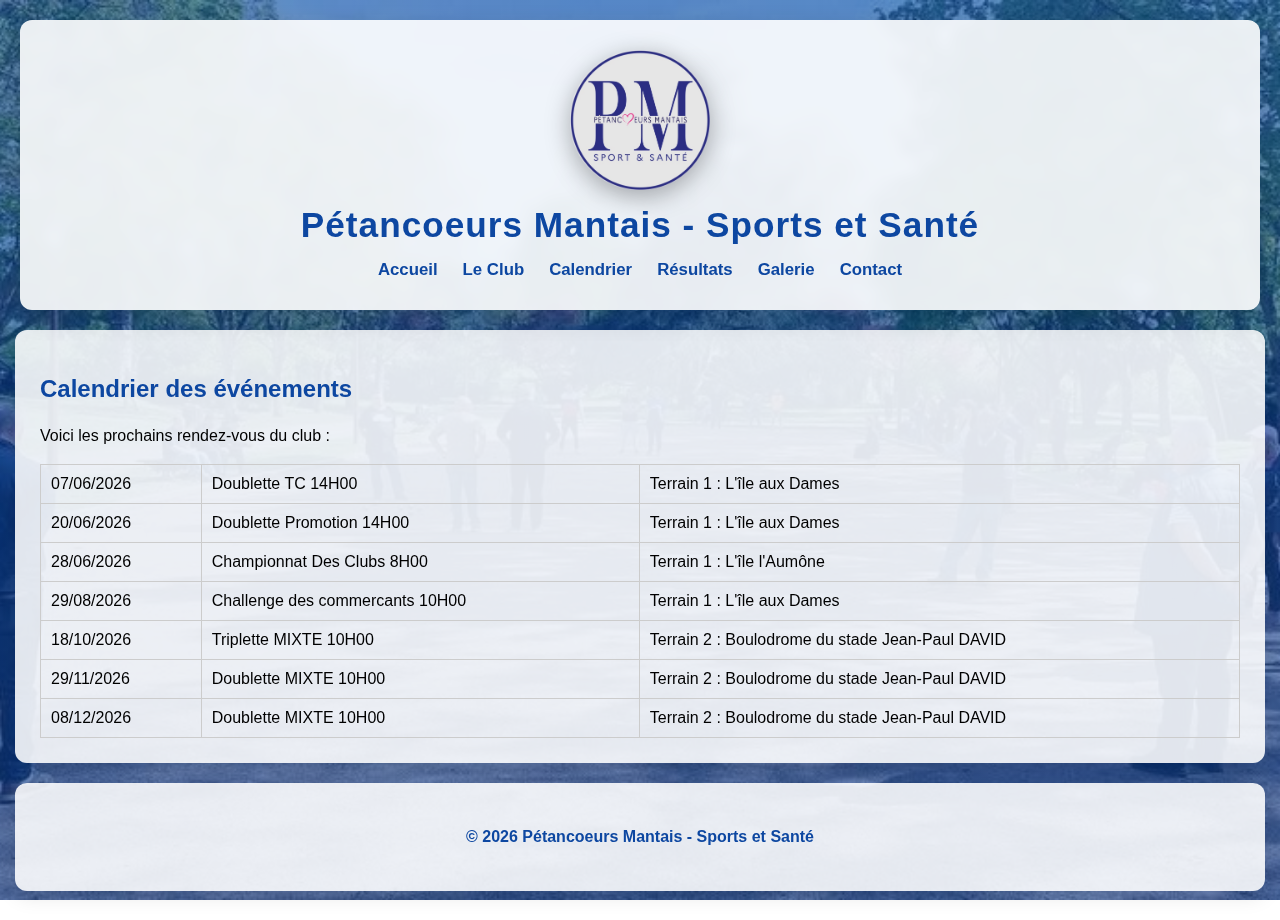
<file: PM/calendrier.html>
<!DOCTYPE html>
<html lang="fr">
<head>
    <meta charset="UTF-8">
    <title>Pétancoeurs Mantais - Calendrier</title>
    <link rel="stylesheet" href="style.css">
</head>
<body>

<header>
        <img src="images/logopm.png" alt="Logo Pétancoeurs Mantais" class="logo">
    <h1>Pétancoeurs Mantais - Sports et Santé</h1>
    <nav>
        <a href="index.html">Accueil</a>
        <a href="club.html">Le Club</a>
        <a href="calendrier.html">Calendrier</a>
        <a href="resultats.html">Résultats</a>
        <a href="galerie.html">Galerie</a>
        <a href="contact.html">Contact</a>
    </nav>
</header>

<section class="calendar">
    <h2>Calendrier des événements</h2>
    <p>Voici les prochains rendez-vous du club :</p>

    <table>
        <thead>
            <tr>
                <td>07/06/2026</td>
                <td>Doublette TC 14H00</td>
                <td>Terrain 1 : L'île aux Dames</td>
            </tr>
            <tr>
                <td>20/06/2026</td>
                <td>Doublette Promotion 14H00</td>
                <td>Terrain 1 : L'île aux Dames</td>
            </tr>
            <tr>
                <td>28/06/2026</td>
                <td>Championnat Des Clubs 8H00</td>
                <td>Terrain 1 : L'île l'Aumône </td>
            </tr>
            <tr>
                <td>29/08/2026</td>
                <td>Challenge des commercants 10H00</td>
                <td>Terrain 1 : L'île aux Dames </td>
            </tr>
            <tr>
                 <td>18/10/2026</td>
                <td>Triplette MIXTE 10H00</td>
                <td>Terrain 2 : Boulodrome du stade Jean-Paul DAVID </td>
             </tr>
            <tr>
                 <td>29/11/2026</td>
                <td> Doublette MIXTE 10H00</td>
                <td>Terrain 2 : Boulodrome du stade Jean-Paul DAVID </td>

             </tr>
            <tr>
                 <td>08/12/2026</td>
                <td> Doublette MIXTE 10H00</td>
                <td>Terrain 2 : Boulodrome du stade Jean-Paul DAVID </td>
    
            </tr>
        </tbody>
    </table>
</section>

<footer>
    <p>© 2026 Pétancoeurs Mantais - Sports et Santé</p>
</footer>

</body>
</html>
</file>
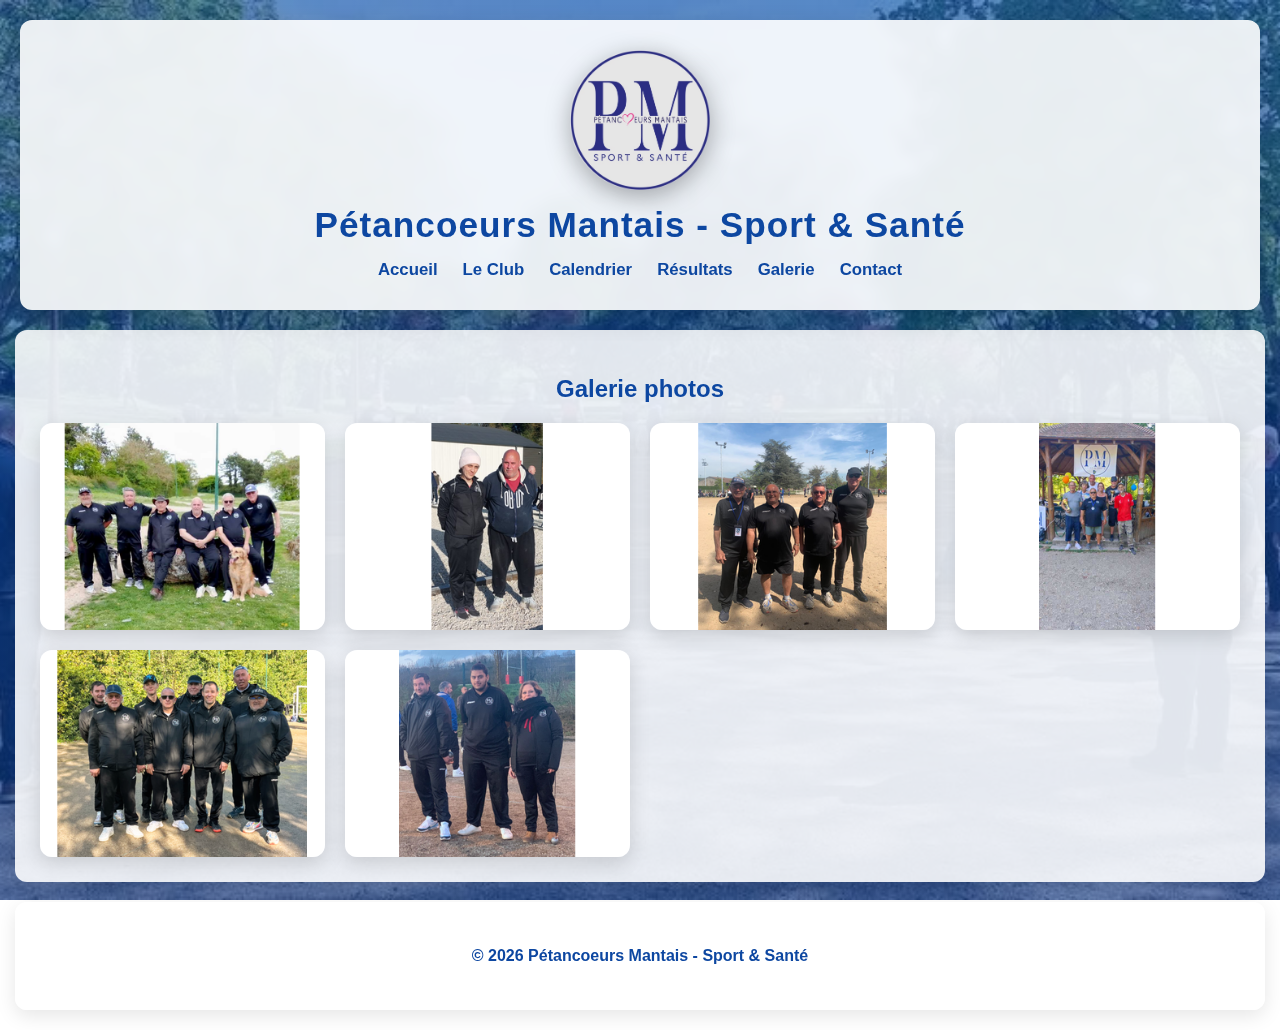
<file: PM/galerie.html>
<!DOCTYPE html>
<html lang="fr">
<head>
    <meta charset="UTF-8">
    <meta name="viewport" content="width=device-width, initial-scale=1.0">
    <title>Pétancoeurs Mantais - Galerie</title>
    <link rel="stylesheet" href="style.css">
</head>

<body>

<header>
    <img src="images/logopm.png" alt="Logo Pétancoeurs Mantais" class="logo">
    <h1>Pétancoeurs Mantais - Sport & Santé</h1>

    <nav>
        <a href="index.html">Accueil</a>
        <a href="club.html">Le Club</a>
        <a href="calendrier.html">Calendrier</a>
        <a href="resultats.html">Résultats</a>
        <a href="galerie.html">Galerie</a>
        <a href="contact.html">Contact</a>
    </nav>
</header>

<main>
    <section class="gallery-section">
        <h2>Galerie photos</h2>

        <div class="gallery-grid">
            <div class="gallery-item">
                <img src="images/p1.jpg" alt="Tournoi de pétanque">
            </div>

            <div class="gallery-item">
                <img src="images/p2.png" alt="Entraînement au boulodrome">
            </div>

            <div class="gallery-item">
                <img src="images/p3.png" alt="Équipe du club">
            </div>

            <div class="gallery-item">
                <img src="images/p4.jpg" alt="Compétition officielle">
            </div>

            <div class="gallery-item">
                <img src="images/p5.png" alt="Moment convivial du club">
            </div>

            <div class="gallery-item">
                <img src="images/p6.png" alt="Remise de récompenses">
            </div>
        </div>
    </section>
</main>

<footer>
    <p>© 2026 Pétancoeurs Mantais - Sport & Santé</p>
</footer>

</body>
</html>
</file>
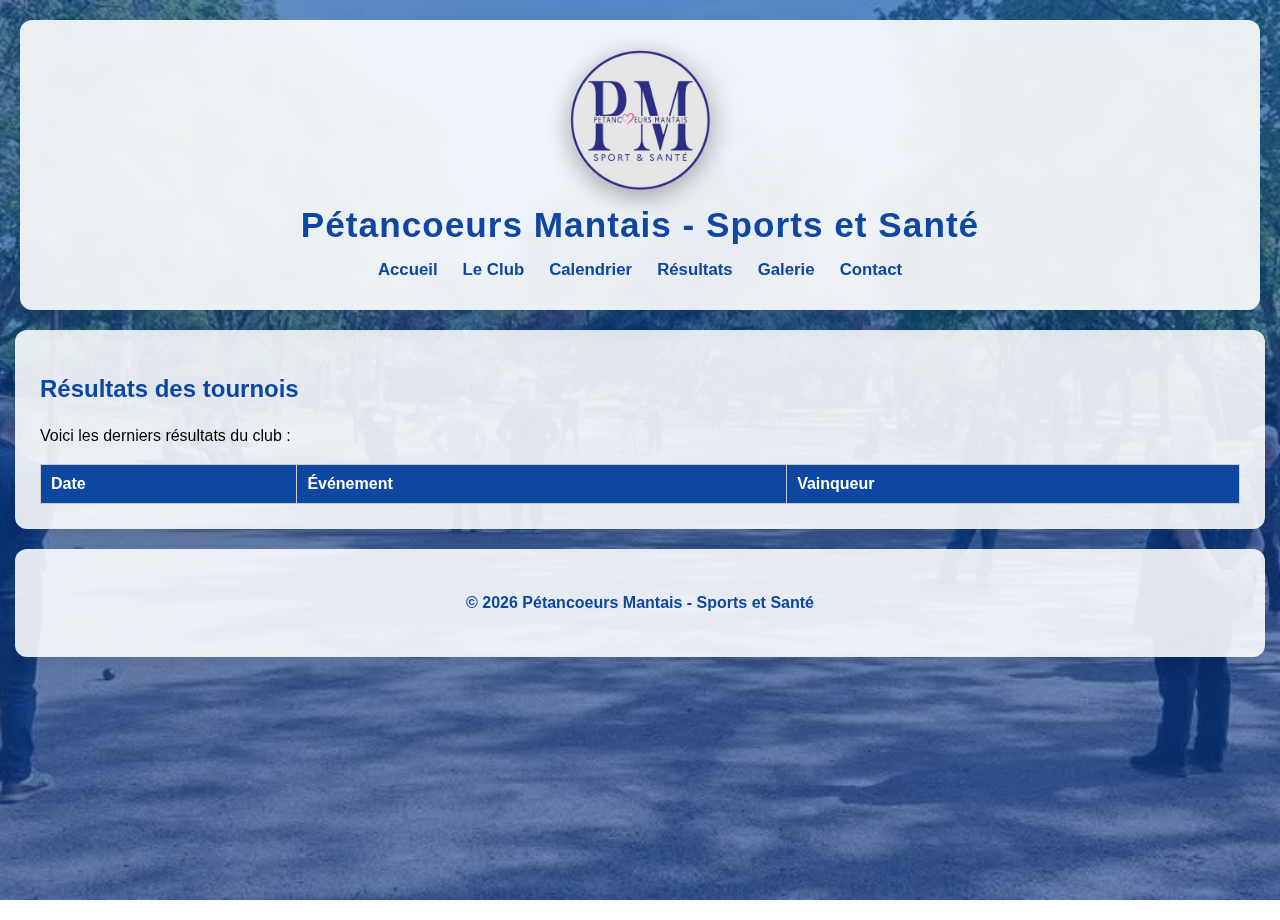
<file: PM/resultats.html>
<!DOCTYPE html>
<html lang="fr">
<head>
    <meta charset="UTF-8">
    <title>Pétancoeurs Mantais - Résultats</title>
    <link rel="stylesheet" href="style.css">
</head>
<body>

<header>
    <img src="images/logopm.png" alt="Logo Pétancoeurs Mantais" class="logo">
    <h1>Pétancoeurs Mantais - Sports et Santé</h1>
    <nav>
        <a href="index.html">Accueil</a>
        <a href="club.html">Le Club</a>
        <a href="calendrier.html">Calendrier</a>
        <a href="resultats.html">Résultats</a>
        <a href="galerie.html">Galerie</a>
        <a href="contact.html">Contact</a>
    </nav>
</header>

<section class="results">
    <h2>Résultats des tournois</h2>
    <p>Voici les derniers résultats du club :</p>

    <table>
        <thead>
            <tr>
                <th>Date</th>
                <th>Événement</th>
                <th>Vainqueur</th>
            </tr>
        </thead>
        <tbody>
            <tr>
            </tr>
            <tr>
            </tr>
            <tr>
            </tr>
        </tbody>
    </table>
</section>

<footer>
    <p>© 2026 Pétancoeurs Mantais - Sports et Santé</p>
</footer>

</body>
</html>
</file>
<file: style.css>
/* ============================= */
/*        STYLE GLOBAL           */
/* ============================= */

body {
    font-family: Arial, sans-serif;
    color: #000;
    margin: 0;
    padding: 0;
    position: relative;
    min-height: 100vh;
}

/* ===== Fond d'écran avec vraie teinte bleue ===== */

body::before {
    content: "";
    position: fixed;
    top: 0;
    left: 0;
    width: 100%;
    height: 100%;
    background-image: 
        linear-gradient(rgba(13, 71, 161, 0.6), rgba(13, 71, 161, 0.6)),
        url('images/terrain_fond.jpg');
    background-size: cover;
    background-position: center;
    background-repeat: no-repeat;
    z-index: -1;
}


/* ============================= */
/*            HEADER             */
/* ============================= */

header {
    text-align: center;
    padding: 30px 20px;
    background: rgba(255, 255, 255, 0.9);
    backdrop-filter: blur(6px);
    border-radius: 12px;
    margin: 20px auto;
    max-width: 1200px;
    box-shadow: 0 8px 25px rgba(0,0,0,0.15);
}

header .logo {
    height: 140px;
    width: auto;
    margin-bottom: 15px;
    display: block;
    margin-left: auto;
    margin-right: auto;
    filter: drop-shadow(0 6px 12px rgba(0,0,0,0.3));
}

header h1 {
    margin: 0;
    font-size: 2.2em;
    color: #0D47A1;
    letter-spacing: 1px;
}

/* ===== Navigation moderne ===== */

header nav {
    margin-top: 15px;
    display: flex;
    justify-content: center;
    gap: 25px;
}

header nav a {
    color: #0D47A1;
    text-decoration: none;
    font-weight: 600;
    font-size: 1.05em;
    position: relative;
    transition: 0.3s;
}

header nav a::after {
    content: "";
    position: absolute;
    width: 0%;
    height: 2px;
    background: #D32F2F;
    left: 0;
    bottom: -4px;
    transition: 0.3s;
}

header nav a:hover::after {
    width: 100%;
}


/* ============================= */
/*          SECTIONS             */
/* ============================= */

section, footer {
    background: rgba(255, 255, 255, 0.88);
    padding: 25px;
    border-radius: 12px;
    margin: 20px auto;
    max-width: 1200px;
    box-shadow: 0 6px 20px rgba(0,0,0,0.1);
}


/* ============================= */
/*         TITRES & TEXTE        */
/* ============================= */

h1, h2, h3 {
    color: #0D47A1;
}

p {
    line-height: 1.6;
}


/* ============================= */
/*           BOUTONS             */
/* ============================= */

a.btn {
    display: inline-block;
    background: linear-gradient(135deg, #D32F2F, #B71C1C);
    color: white;
    padding: 10px 20px;
    text-decoration: none;
    border-radius: 30px;
    font-weight: bold;
    transition: 0.3s;
    box-shadow: 0 4px 12px rgba(0,0,0,0.2);
}

a.btn:hover {
    transform: translateY(-2px);
    box-shadow: 0 6px 18px rgba(0,0,0,0.3);
}


/* ============================= */
/*           TABLEAUX            */
/* ============================= */

table {
    width: 100%;
    border-collapse: collapse;
    margin-top: 15px;
}

table th, table td {
    border: 1px solid #ccc;
    padding: 10px;
    text-align: left;
}

table th {
    background-color: #0D47A1;
    color: white;
}


/* ============================= */
/*            LISTES             */
/* ============================= */

ul {
    list-style: none;
    padding: 0;
}

ul li {
    margin-bottom: 8px;
}


/* ============================= */
/*            IMAGES             */
/* ============================= */

.hero-image, .gallery img {
    max-width: 100%;
    height: auto;
    border-radius: 8px;
}


/* ============================= */
/*            GALERIE            */
/* ============================= */

.gallery {
    display: flex;
    flex-wrap: wrap;
    gap: 15px;
}

.gallery img {
    flex: 1 1 calc(33% - 15px);
}


/* ============================= */
/*            CONTACT            */
/* ============================= */

.contact {
    text-align: left;
}

.contact form input,
.contact form textarea {
    width: 100%;
    padding: 10px;
    margin-top: 8px;
    border-radius: 6px;
    border: 1px solid #ccc;
    box-sizing: border-box;
}

.contact form button {
    margin-top: 12px;
    background: linear-gradient(135deg, #D32F2F, #B71C1C);
    color: white;
    padding: 10px 18px;
    border: none;
    border-radius: 25px;
    cursor: pointer;
    transition: 0.3s;
}

.contact form button:hover {
    transform: translateY(-2px);
}


/* ============================= */
/*            FOOTER             */
/* ============================= */

footer {
    text-align: center;
    color: #0D47A1;
    font-weight: bold;
}

/* ============================= */
/*           GALERIE             */
/* ============================= */

.gallery-section {
    text-align: center;
}

.gallery-grid {
    display: grid;
    grid-template-columns: repeat(auto-fit, minmax(250px, 1fr));
    gap: 20px;
    margin-top: 20px;
}

.gallery-item {
    overflow: hidden;
    border-radius: 12px;
    box-shadow: 0 6px 20px rgba(0,0,0,0.15);
    transition: transform 0.3s ease;
}

.gallery-item img {
    width: 100%;
    height: 100%;
    object-fit: cover;
    transition: transform 0.4s ease;
}

/* Effet zoom moderne */
.gallery-item:hover img {
    transform: scale(1.08);
}

.gallery-item:hover {
    transform: translateY(-5px);
}

.galerie {
    display: grid;
    grid-template-columns: repeat(auto-fill, minmax(250px, 1fr));
    gap: 15px;
}

.galerie img {
    width: 100%;
    height: 250px;        /* hauteur fixe */
    object-fit: cover;    /* recadre proprement */
    border-radius: 10px;
}
</file>
<file: PM/style.css>
/* ============================= */
/*        STYLE GLOBAL           */
/* ============================= */

body {
    font-family: Arial, sans-serif;
    color: #000;
    margin: 0;
    padding: 0;
    position: relative;
    min-height: 100vh;
}

/* ===== Fond d'écran avec vraie teinte bleue ===== */

body::before {
    content: "";
    position: fixed;
    top: 0;
    left: 0;
    width: 100%;
    height: 100%;
    background-image: 
        linear-gradient(rgba(13, 71, 161, 0.6), rgba(13, 71, 161, 0.6)),
        url('images/terrain_fond.jpg');
    background-size: cover;
    background-position: center;
    background-repeat: no-repeat;
    z-index: -1;
}


/* ============================= */
/*            HEADER             */
/* ============================= */

header {
    text-align: center;
    padding: 30px 20px;
    background: rgba(255, 255, 255, 0.9);
    backdrop-filter: blur(6px);
    border-radius: 12px;
    margin: 20px auto;
    max-width: 1200px;
    box-shadow: 0 8px 25px rgba(0,0,0,0.15);
}

header .logo {
    height: 140px;
    width: auto;
    margin-bottom: 15px;
    display: block;
    margin-left: auto;
    margin-right: auto;
    filter: drop-shadow(0 6px 12px rgba(0,0,0,0.3));
}

header h1 {
    margin: 0;
    font-size: 2.2em;
    color: #0D47A1;
    letter-spacing: 1px;
}

/* ===== Navigation moderne ===== */

header nav {
    margin-top: 15px;
    display: flex;
    justify-content: center;
    gap: 25px;
}

header nav a {
    color: #0D47A1;
    text-decoration: none;
    font-weight: 600;
    font-size: 1.05em;
    position: relative;
    transition: 0.3s;
}

header nav a::after {
    content: "";
    position: absolute;
    width: 0%;
    height: 2px;
    background: #D32F2F;
    left: 0;
    bottom: -4px;
    transition: 0.3s;
}

header nav a:hover::after {
    width: 100%;
}


/* ============================= */
/*          SECTIONS             */
/* ============================= */

section, footer {
    background: rgba(255, 255, 255, 0.88);
    padding: 25px;
    border-radius: 12px;
    margin: 20px auto;
    max-width: 1200px;
    box-shadow: 0 6px 20px rgba(0,0,0,0.1);
}


/* ============================= */
/*         TITRES & TEXTE        */
/* ============================= */

h1, h2, h3 {
    color: #0D47A1;
}

p {
    line-height: 1.6;
}


/* ============================= */
/*           BOUTONS             */
/* ============================= */

a.btn {
    display: inline-block;
    background: linear-gradient(135deg, #D32F2F, #B71C1C);
    color: white;
    padding: 10px 20px;
    text-decoration: none;
    border-radius: 30px;
    font-weight: bold;
    transition: 0.3s;
    box-shadow: 0 4px 12px rgba(0,0,0,0.2);
}

a.btn:hover {
    transform: translateY(-2px);
    box-shadow: 0 6px 18px rgba(0,0,0,0.3);
}


/* ============================= */
/*           TABLEAUX            */
/* ============================= */

table {
    width: 100%;
    border-collapse: collapse;
    margin-top: 15px;
}

table th, table td {
    border: 1px solid #ccc;
    padding: 10px;
    text-align: left;
}

table th {
    background-color: #0D47A1;
    color: white;
}


/* ============================= */
/*            LISTES             */
/* ============================= */

ul {
    list-style: none;
    padding: 0;
}

ul li {
    margin-bottom: 8px;
}


/* ============================= */
/*            IMAGES             */
/* ============================= */

.hero-image, .gallery img {
    max-width: 100%;
    height: auto;
    border-radius: 8px;
}


/* ============================= */
/*            GALERIE            */
/* ============================= */

.gallery {
    display: flex;
    flex-wrap: wrap;
    gap: 15px;
}

.gallery img {
    flex: 1 1 calc(33% - 15px);
}


/* ============================= */
/*            CONTACT            */
/* ============================= */

.contact {
    text-align: left;
}

.contact form input,
.contact form textarea {
    width: 100%;
    padding: 10px;
    margin-top: 8px;
    border-radius: 6px;
    border: 1px solid #ccc;
    box-sizing: border-box;
}

.contact form button {
    margin-top: 12px;
    background: linear-gradient(135deg, #D32F2F, #B71C1C);
    color: white;
    padding: 10px 18px;
    border: none;
    border-radius: 25px;
    cursor: pointer;
    transition: 0.3s;
}

.contact form button:hover {
    transform: translateY(-2px);
}


/* ============================= */
/*            FOOTER             */
/* ============================= */

footer {
    text-align: center;
    color: #0D47A1;
    font-weight: bold;
}

/* ============================= */
/*           GALERIE             */
/* ============================= */

.gallery-section {
    text-align: center;
}

.gallery-grid {
    display: grid;
    grid-template-columns: repeat(auto-fit, minmax(250px, 1fr));
    gap: 20px;
    margin-top: 20px;
}

.gallery-item {
    overflow: hidden;
    border-radius: 12px;
    box-shadow: 0 6px 20px rgba(0,0,0,0.15);
    transition: transform 0.3s ease;
}

.gallery-item img {
    width: 100%;
    height: 100%;
    object-fit: cover;
    transition: transform 0.4s ease;
}

/* Effet zoom moderne */
.gallery-item:hover img {
    transform: scale(1.08);
}

.gallery-item:hover {
    transform: translateY(-5px);
}
</file>
